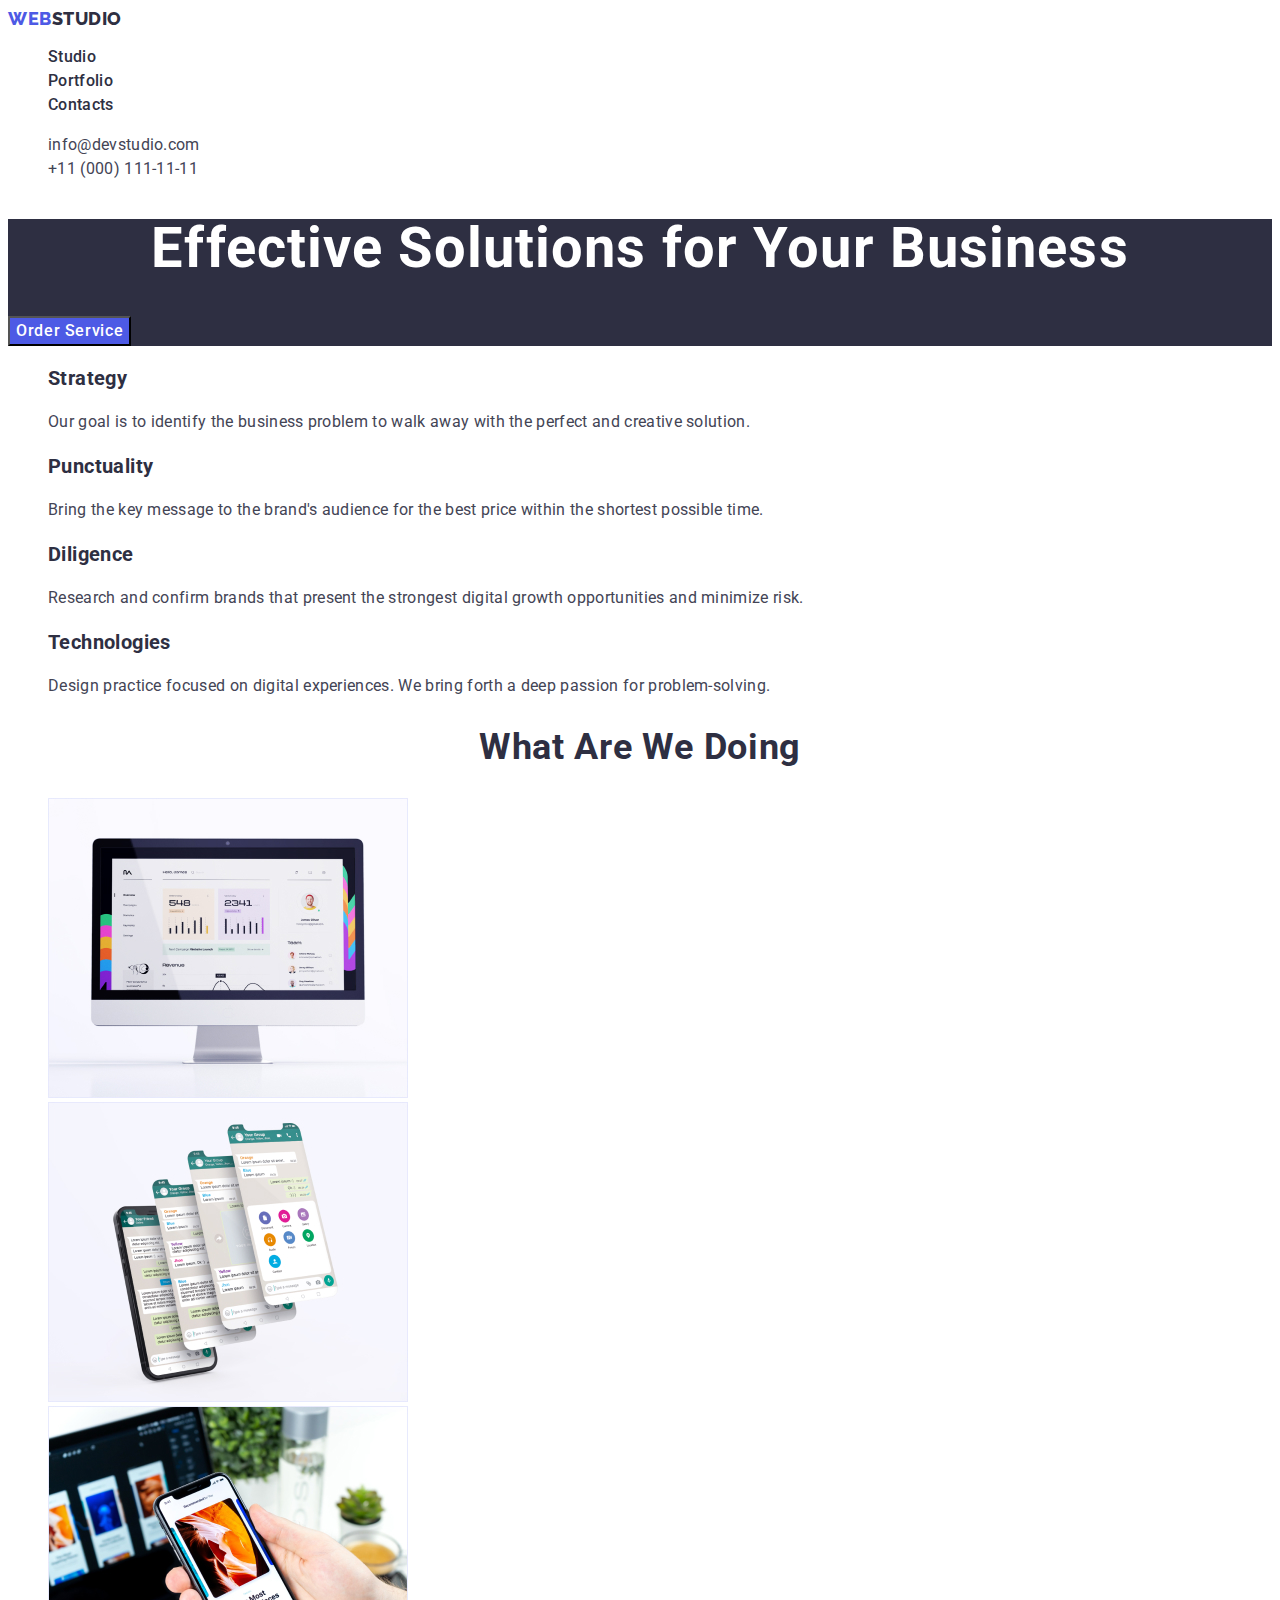
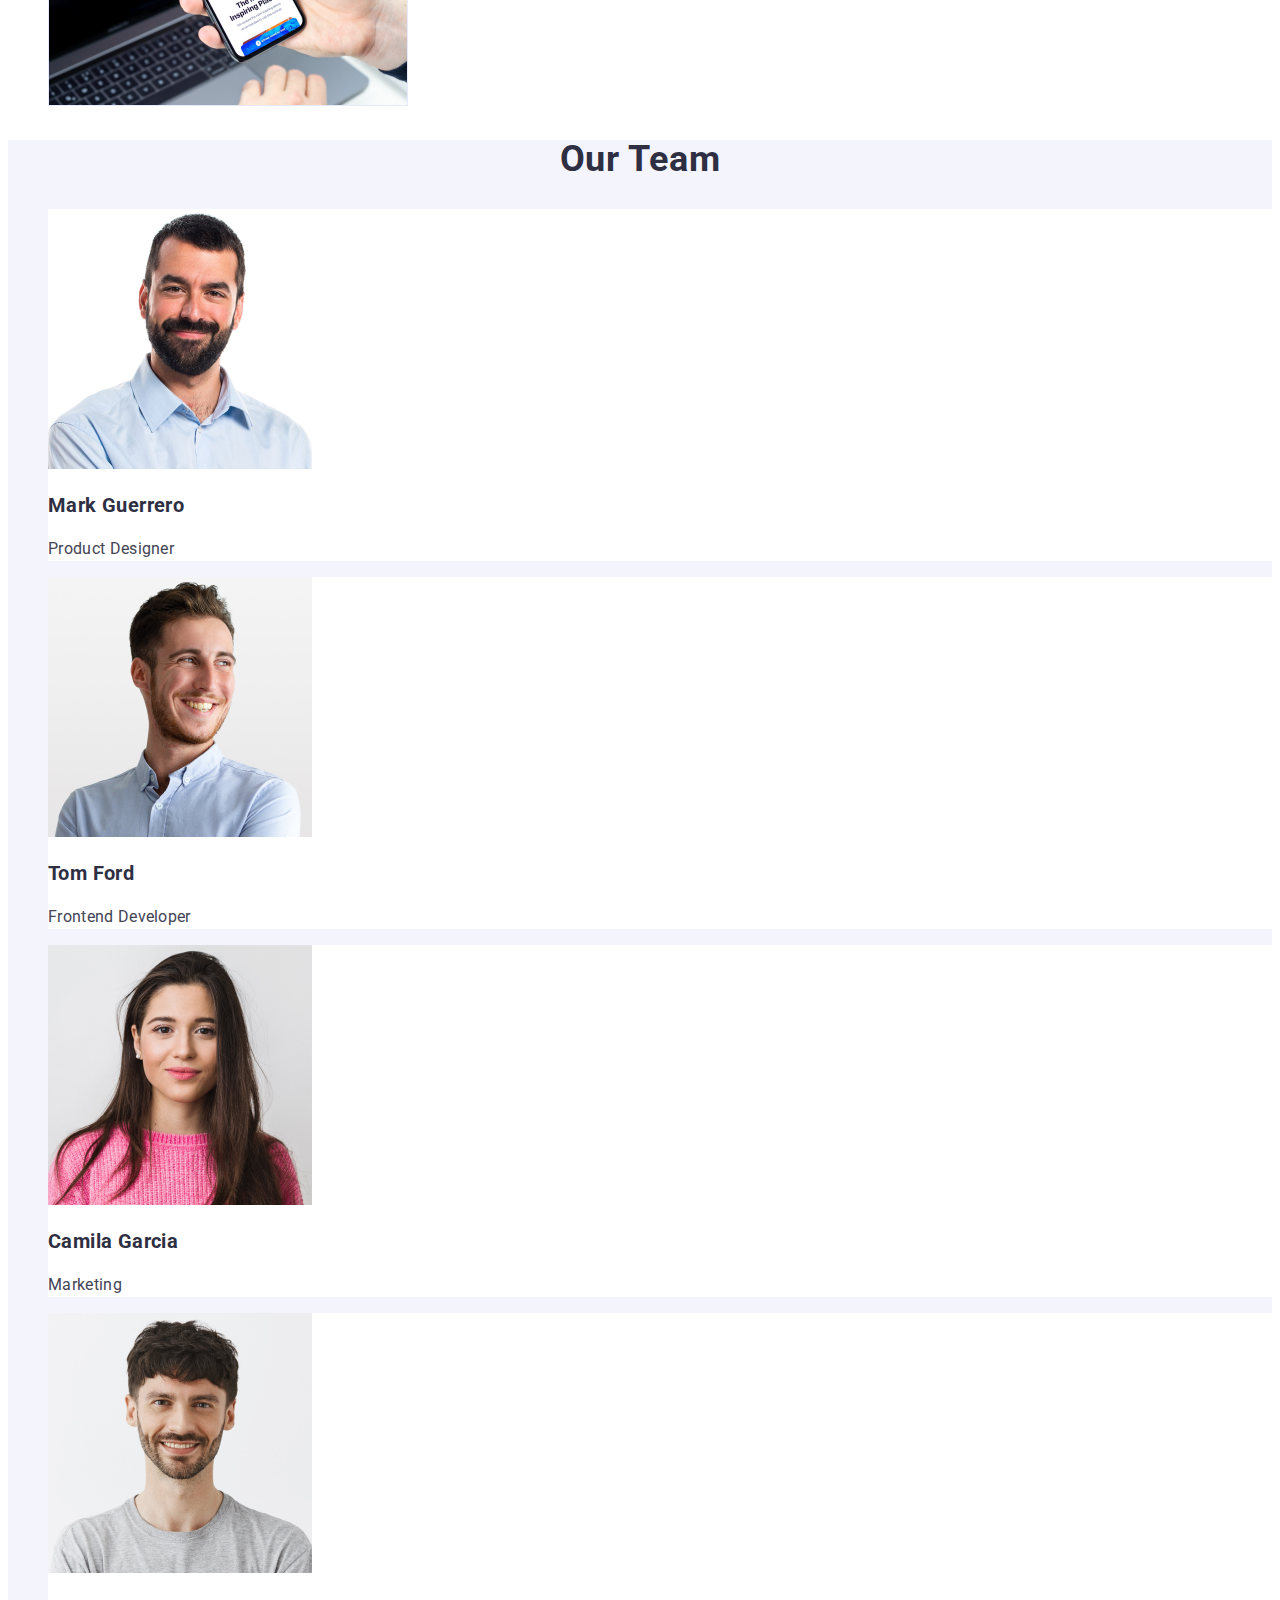
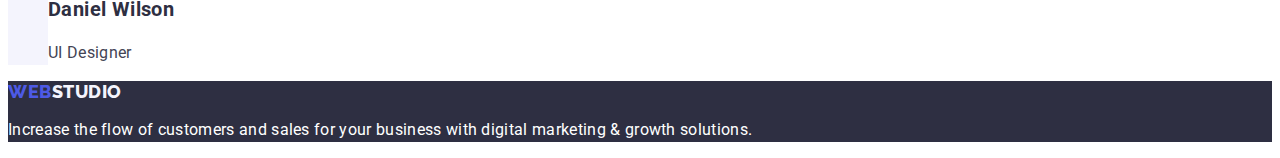
<file: index.html>
<!DOCTYPE html>
<html lang="en">

<head>
    <meta charset="UTF-8">
    <meta http-equiv="X-UA-Compatible" content="IE=edge">
    <meta name="viewport" content="width=device-width, initial-scale=1.0">
    <title>Document</title>
    <link rel="stylesheet" href="./css/styles.css">
    <link rel="preconnect" href="https://fonts.googleapis.com">
    <link rel="preconnect" href="https://fonts.gstatic.com" crossorigin>
    <link
        href="https://fonts.googleapis.com/css2?family=Raleway:wght@800&family=Roboto:wght@400;500;700;900&display=swap"
        rel="stylesheet">
</head>

<body>
    <header class="header">
        <nav class="header-nav">
            <a class="header-logo link" href="./index.html">
                Web<span class="header-studio link">Studio</span></a>
            <ul class="header-list list">
                <li class="header-item">
                    <a class="header-link link" href="./index.html">Studio</a>
                </li>
                <li class="header-item">
                    <a class="header-link link" href="./portfolio.html">Portfolio</a>
                </li>
                <li class="header-item">
                    <a class="header-link link" href="">Contacts</a>
                </li>

            </ul>
        </nav>
        <address class="address">
            <ul class="contact-list list">
                <li class="contact-item">
                    <a class="contact-link link" href="mailto:info@devstudio.com">info@devstudio.com</a>
                </li>
                <li class="contact-item">
                    <a class="contact-link link" href="tel:+110001111111">+11 (000) 111-11-11</a>
                </li>
            </ul>
        </address>
    </header>
    <main class="main">
        <!-- Section1 -->
        <section class="section-hero">
            <h1 class="hero-title">Effective Solutions for Your Business</h1>
            <button class="button-hero" type="button">Order Service</button>
        </section>
        <!-- section2 -->
        <section class="section-feature">
            <h2 hidden class="feature-title">Feature</h2>
            <ul class="feature-list list">
                <li class="feature-item">
                    <h3 class="feature-subtitle">Strategy</h3>
                    <p class="feature-text">Our goal is to identify the business
                        problem to walk away with the perfect and creative solution. </p>
                </li>
                <li class="feature-item">
                    <h3 class="feature-subtitle">Punctuality</h3>
                    <p class="feature-text">Bring the key message to the brand's audience for the best price within the
                        shortest possible
                        time.</p>
                </li>
                <li class="feature-item">
                    <h3 class="feature-subtitle">Diligence</h3>
                    <p class="feature-text">Research and confirm brands that present the strongest digital growth
                        opportunities and minimize
                        risk.</p>
                </li>
                <li class="feature-item">
                    <h3 class="feature-subtitle">Technologies</h3>
                    <p class="feature-text">Design practice focused on digital experiences. We bring forth a deep
                        passion for
                        problem-solving.</p>
                </li>
            </ul>
        </section>
        <!-- section3 -->
        <section class="product">
            <h2 class="product-title">What are we doing</h2>
            <ul class="prosuct-list list">
                <li>
                    <img src="./images/Rectangle1.jpg" alt="Computer" width="360">
                </li>
                <li>
                    <img src="./images/Rectangle2.jpg" alt="Phone" width="360">
                </li>
                <li>
                    <img src="./images/Rectangle3.jpg" alt="Phone in hand" width="360">
                </li>
            </ul>
        </section>
        <!-- section4 -->
        <section class="team-section">
            <h2 class="team-title">Our Team</h2>
            <ul class="team-list list">
                <li class="team-item">
                    <img src="./images/img1.jpg" alt="Product Designer" width="264">
                    <h3 class="team-subtitle">Mark Guerrero</h3>
                    <p class="team-text">Product Designer</p>

                </li>
                <li class="team-item">
                    <img src="./images/img2.jpg" alt="Frontend Developer" width="264">
                    <h3 class="team-subtitle">Tom Ford</h3>
                    <p class="team-text">Frontend Developer</p>
                </li>
                <li class="team-item">
                    <img src="./images/img3.jpg" alt="Marketing" width="264">
                    <h3 class="team-subtitle">Camila Garcia</h3>
                    <p class="team-text">Marketing</p>
                </li>
                <li class="team-item">
                    <img src="./images/img4.jpg" alt="UI Designer" width="264">
                    <h3 class="team-subtitle">Daniel Wilson</h3>
                    <p class="team-text">UI Designer</p>
                </li>
            </ul>
        </section>
    </main>
    <footer class="footer">
        <a class="footer-logo link" href="./index.html">Web<span class="footer-studio">Studio</span></a>
        <p class="footer-text">Increase the flow of customers and sales for your business with digital marketing &
            growth solutions.</p>
    </footer>
</body>

</html>
</file>
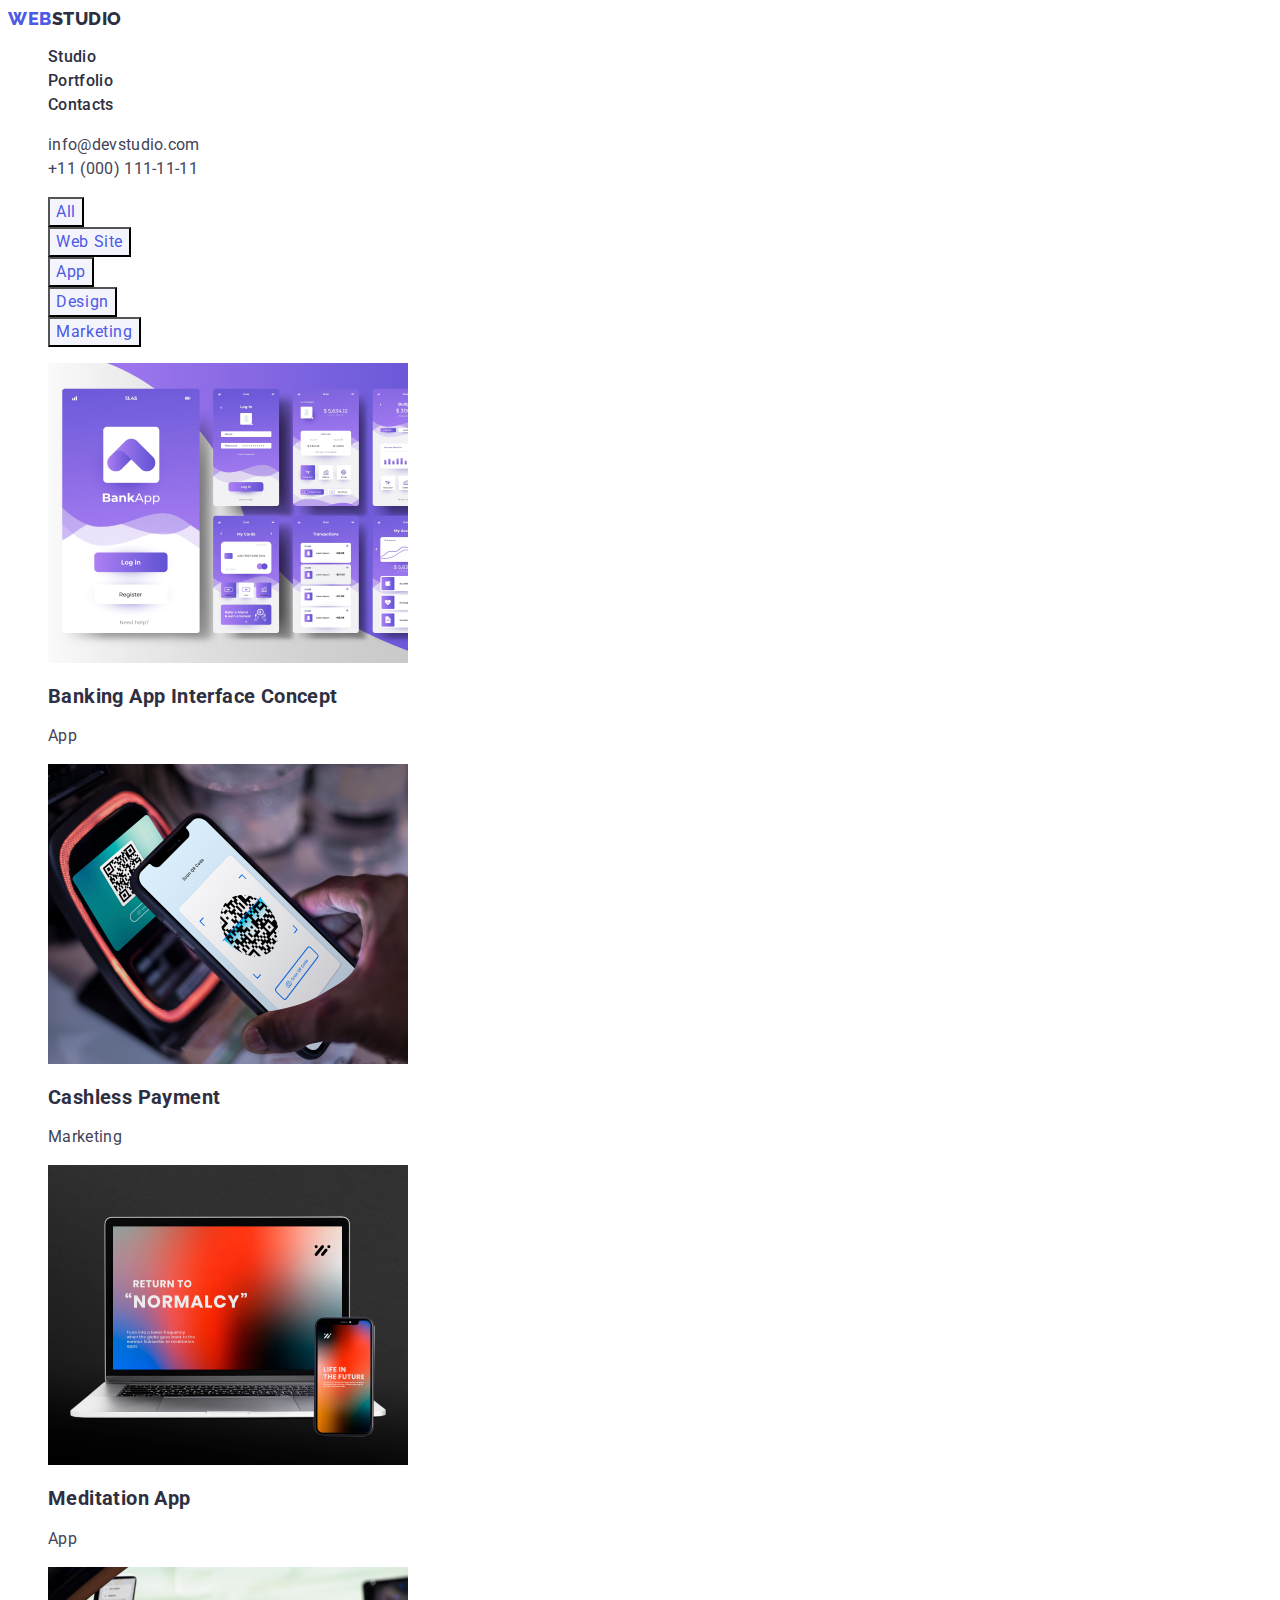
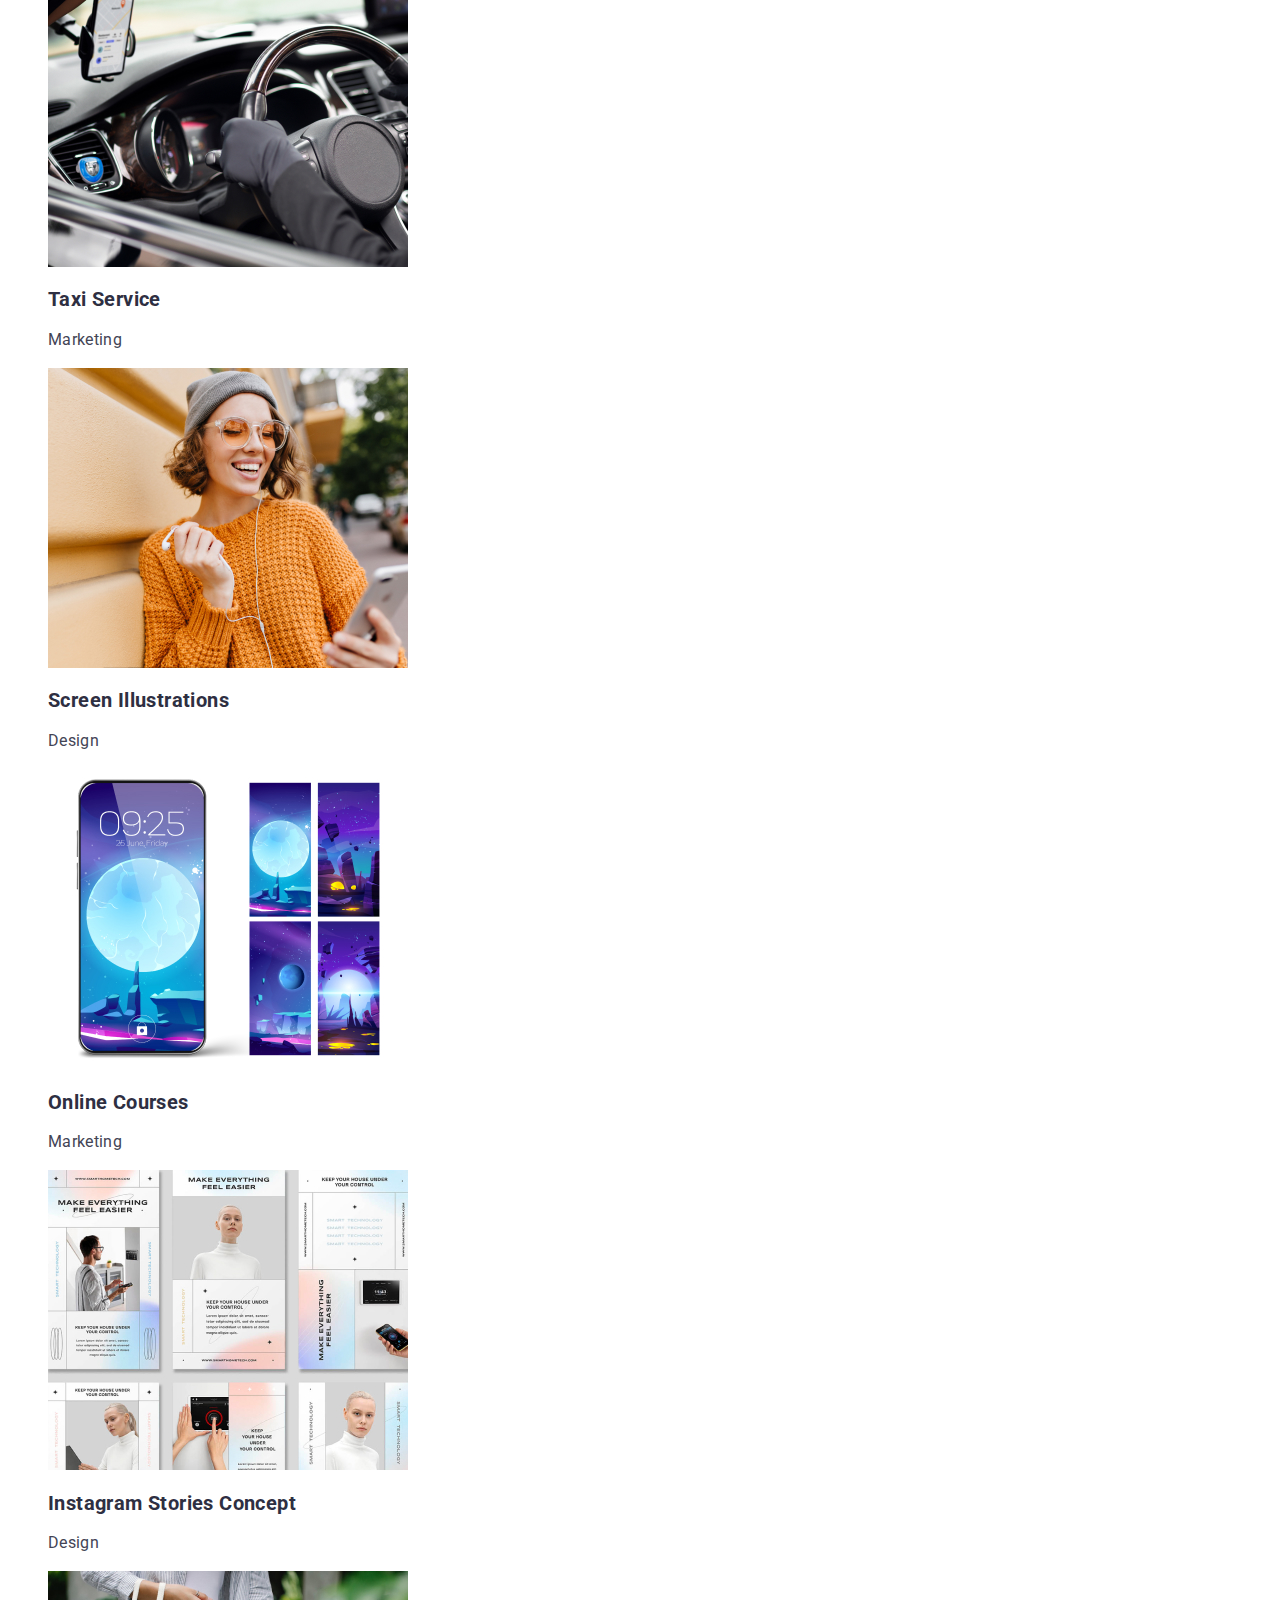
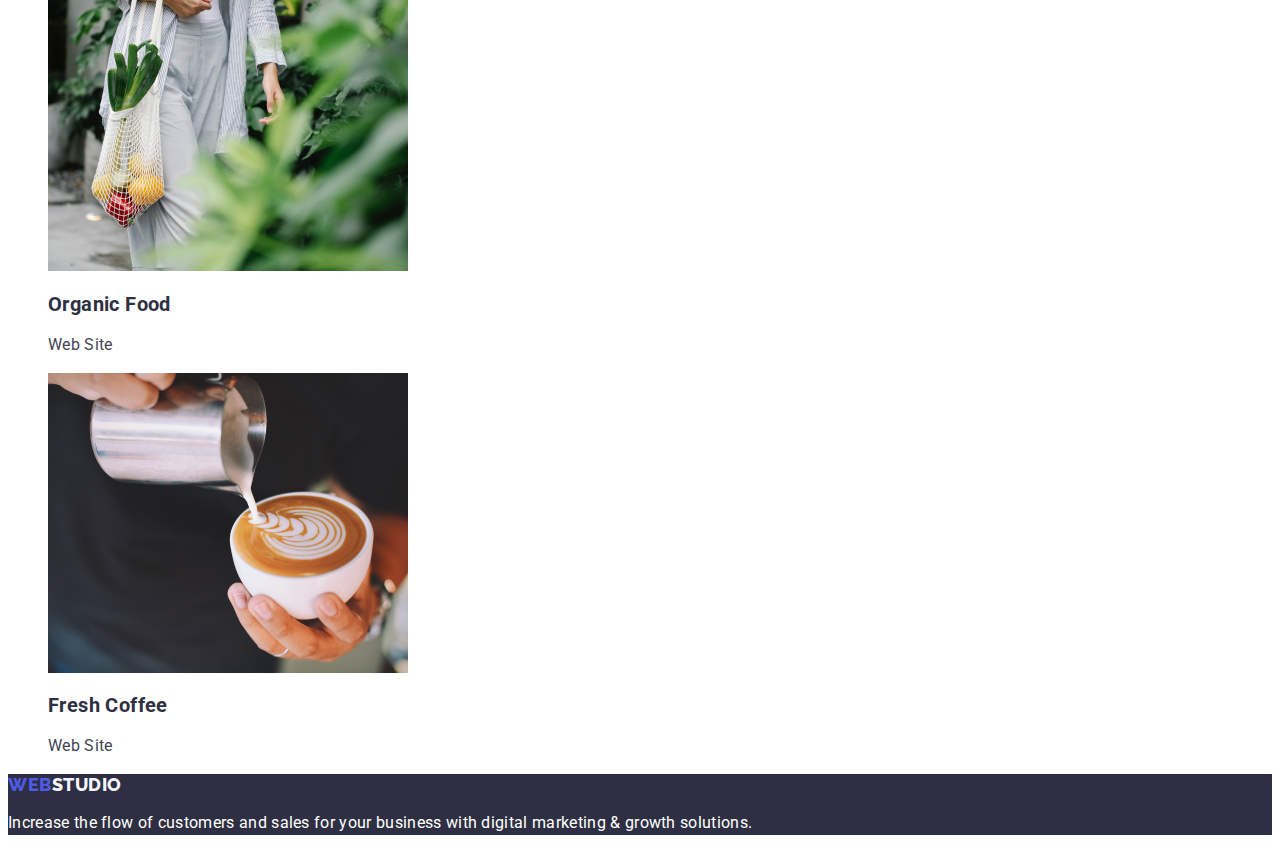
<file: portfolio.html>
<!DOCTYPE html>
<html lang="en">

<head>
    <meta charset="UTF-8">
    <meta http-equiv="X-UA-Compatible" content="IE=edge">
    <meta name="viewport" content="width=device-width, initial-scale=1.0">
    <title>Document</title>
    <link rel="stylesheet" href="./css/styles.css">
    <link rel="preconnect" href="https://fonts.googleapis.com">
    <link rel="preconnect" href="https://fonts.gstatic.com" crossorigin>
    <link
        href="https://fonts.googleapis.com/css2?family=Raleway:wght@800&family=Roboto:wght@400;500;700;900&display=swap"
        rel="stylesheet">

</head>

<body>
    <header class="header">
        <nav class="header-nav">
            <a class="header-logo link" href="./index.html">
                Web<span class="header-studio link">Studio</span></a>
            <ul class="header-list list">
                <li class="header-item">
                    <a class="header-link link" href="./index.html">Studio</a>
                </li>
                <li class="header-item">
                    <a class="header-link link" href="./portfolio.html">Portfolio</a>
                </li>
                <li class="header-item">
                    <a class="header-link link" href="">Contacts</a>
                </li>

            </ul>
        </nav>
        <address class="address">
            <ul class="contact-list list">
                <li class="contact-item">
                    <a class="contact-link link" href="mailto:info@devstudio.com">info@devstudio.com</a>
                </li>
                <li class="contact-item">
                    <a class="contact-link link" href="tel:+110001111111">+11 (000) 111-11-11</a>
                </li>
            </ul>
        </address>
    </header>
    <main>
        <section>
            <h1 hidden>Our Works</h1>
            <ul class="button-list list">
                <li class="button-item">
                    <button class="button-link" type="button">All</button>
                </li>
                <li class="button-item">
                    <button class="button-link" type="button">Web Site</button>
                </li>
                <li class="button-item">
                    <button class="button-link" type="button">App</button>
                </li>
                <li class="button-item">
                    <button class="button-link" type="button">Design</button>
                </li>
                <li class="button-item">
                    <button class="button-link" type="button">Marketing</button>
                </li>
            </ul>
            <!-- Photo -->
            <ul class="photo-list list">
                <li class="photo-item">
                    <a class="photo-link link" href="">
                        <img src="./images/portfolio1.jpg" alt="Photo" width="360" height="300">
                        <h2 class="photo-title">Banking App Interface Concept</h2>
                        <p class="photo-text">App</p>
                    </a>
                </li>
                <li class="photo-item">
                    <a class="photo-link link" href="">
                        <img src="./images/portfolio2.jpg" alt="Photo" width="360" height="300">
                        <h2 class="photo-title">Cashless Payment</h2>
                        <p class="photo-text">Marketing</p>
                    </a>
                </li>
                <li class="photo-item">
                    <a class="photo-link link" href="">
                        <img src="./images/portfolio3.jpg" alt="Photo" width="360" height="300">

                        <h2 class="photo-title">Meditation App</h2>
                        <p class="photo-text">App</p>
                    </a>
                </li>
                <li class="photo-item">
                    <a class="photo-link link" href="">
                        <img src="./images/portfolio4.jpg" alt="Photo" width="360" height="300">
                        <h2 class="photo-title">Taxi Service</h2>
                        <p class="photo-text">Marketing</p>
                    </a>
                </li>
                <li class="photo-item">
                    <a class="photo-link link" href="">
                        <img src="./images/portfolio5.jpg" alt="Photo" width="360" height="300">
                        <h2 class="photo-title">Screen Illustrations</h2>
                        <p class="photo-text">Design</p>
                    </a>
                </li>
                <li class="photo-item">
                    <a class="photo-link link" href="">
                        <img src="./images/portfolio6.jpg" alt="Photo" width="360" height="300">
                        <h2 class="photo-title">Online Courses</h2>
                        <p class="photo-text">Marketing</p>
                    </a>
                </li>
                <li class="photo-item">
                    <a class="photo-link link" href="">
                        <img src="./images/portfolio7.jpg" alt="Photo" width="360" height="300">
                        <h2 class="photo-title">Instagram Stories Concept</h2>
                        <p class="photo-text">Design</p>
                    </a>
                </li>
                <li class="photo-item">
                    <a class="photo-link link" href="">
                        <img src="./images/portfolio8.jpg" alt="Photo" width="360" height="300">
                        <h2 class="photo-title">Organic Food</h2>
                        <p class="photo-text">Web Site</p>
                    </a>
                </li>
                <li class="photo-item">
                    <a class="photo-link link" href="">
                        <img src="./images/portfolio9.jpg" alt="Photo" width="360" height="300">
                        <h2 class="photo-title">Fresh Coffee</h2>
                        <p class="photo-text">Web Site</p>
                    </a>
                </li>
            </ul>

        </section>
    </main>
    <footer class="footer">
        <a class="footer-logo link" href="./index.html">Web<span class="footer-studio">Studio</span></a>
        <p class="footer-text">Increase the flow of customers and sales for your business with digital marketing &
            growth solutions.</p>
    </footer>
</body>

</html>
</file>
<file: css/styles.css>
:root {
    --color-body: #434455;
    --lofo-web: #404bbf;
    --lofo-stydio: #2e2f42;
    --bg-color-body:#ffffff;
    --dop-bg-color: #F4F4FD;
    --button-color: #4D5AE5
}

/* Начало */
body{
    font-family: "Roboto", sans-serif;
    color: #434455;
    background-color: var(--bg-color-body)

}
              /* Точки  и Силки*/
.list{
    list-style: none;
}
.link{
    text-decoration: none;
}


             /* Шапка */
.header {
    background-color: var(--bg-color-body);
}

.header-logo {
font-family: "Raleway", sans-serif;
    font-weight: 800;
    font-size: 18px;
    line-height: 1.17;
    align-items: center;
    letter-spacing: 0.03em;
    text-transform: uppercase;
        color: var(--button-color);
}
.header-studio {
    
    color: var(--lofo-stydio);
}
.header-link {
    font-weight: 500;
    text-decoration: none;
        font-size: 16px;
        line-height: 1.5;
        letter-spacing: 0.02em;
        color: var(--lofo-stydio);
}
.header-link:hover,
.header-link:focus{
   color:var(--lofo-web);
}
.address{
    font-style: normal;
}

.contact-link {
font-size: 16px;
line-height: 1.5;
letter-spacing: 0.02em;
color: var(--color-body);
}
.contact-link:hover,
.contact-link:focus{
color: var(--lofo-web);}

/* section1 */
.section-hero{
background-color:var(--lofo-stydio);
}
 .hero-title{
font-size: 56px;
line-height: 1.07;
text-align: center;
letter-spacing: 0.02em;
color: var(--bg-color-body);
 }

 .button-hero{
    font-family: "Roboto", sans-serif;
    font-weight: 500;
    font-size: 16px;
    line-height: 1.5;
    letter-spacing: 0.04em;
    cursor: pointer;
    align-items: center;
    color: var(--bg-color-body);
    background-color: var(--button-color);
 }
.button-hero:hover,
.button-hero:focus{
    background-color:var(--lofo-web) ;
}
 /* section2 */
 .feature-subtitle{
    font-size: 20px;
    line-height: 1.2;
    letter-spacing: 0.02em;
    color: var(--lofo-stydio);
 }

 .feature-text{
    font-size: 16px;
    line-height: 1.5;
    letter-spacing: 0.02em;
    color:var(--color-body);
 }
 /* section3 */
.product-title{
    font-size: 36px;
    line-height: 1.11;
    text-align: center;
    letter-spacing: 0.02em;
    text-transform: capitalize;
    color: var(--lofo-stydio);
}

/* section4 */
 .team-section{
        background-color: var(--dop-bg-color);
 }

 .team-item{
    background-color: var(--bg-color-body);
 }

.team-title{
    
        font-size: 36px;
        line-height: 1.11;
        text-align: center;
            letter-spacing: 0.02em;
            text-transform: capitalize;
            color: var(--lofo-stydio);
}

.team-subtitle{
    font-size: 20px;
    line-height: 1.2;
    letter-spacing: 0.02em;
    color: var(--lofo-stydio);
}

.team-text{
        font-size: 16px;
        line-height: 1.5;
        letter-spacing: 0.02em;
        color: var(--color-body);
}

/* footer */

.footer{
        background-color: var(--lofo-stydio);
}

.footer-text{
    
        font-size: 16px;
        line-height: 1.5;
        letter-spacing: 0.02em;
        color: var(--bg-color-body);
}

.footer-logo {
    font-family: "Raleway", sans-serif;
    font-weight: 800;
        font-size: 18px;
        line-height: 1.17;
        align-items: center;
        letter-spacing: 0.03em;
        text-transform: uppercase;
    color:var(--button-color);
}

.footer-studio {
    
font-family: "Raleway", sans-serif;
    font-weight: 800;
    font-size: 18px;
line-height: 1.17;
align-items: center;
letter-spacing: 0.03em;
text-transform: uppercase;
color: var(--dop-bg-color);
}



/* portfolio */
.button-link{
    font-family: "Roboto", sans-serif;
    font-size: 16px;
    line-height: 1.5;
    letter-spacing: 0.04em;
    cursor: pointer;
    background-color: var(--dop-bg-color);
    color: var(--button-color);
}

.button-link:hover,
.button-link:focus{
    color: var(--bg-color-body);
    background-color: var(--lofo-web);
}

.photo-title{
    font-size: 20px;
    line-height: 1.2;
    letter-spacing: 0.02em;
    color: var(--lofo-stydio)

}
.photo-text{
    font-size: 16px;
    line-height: 1.5;
    letter-spacing: 0.02em;
    color: var(--color-body)
}
</file>
